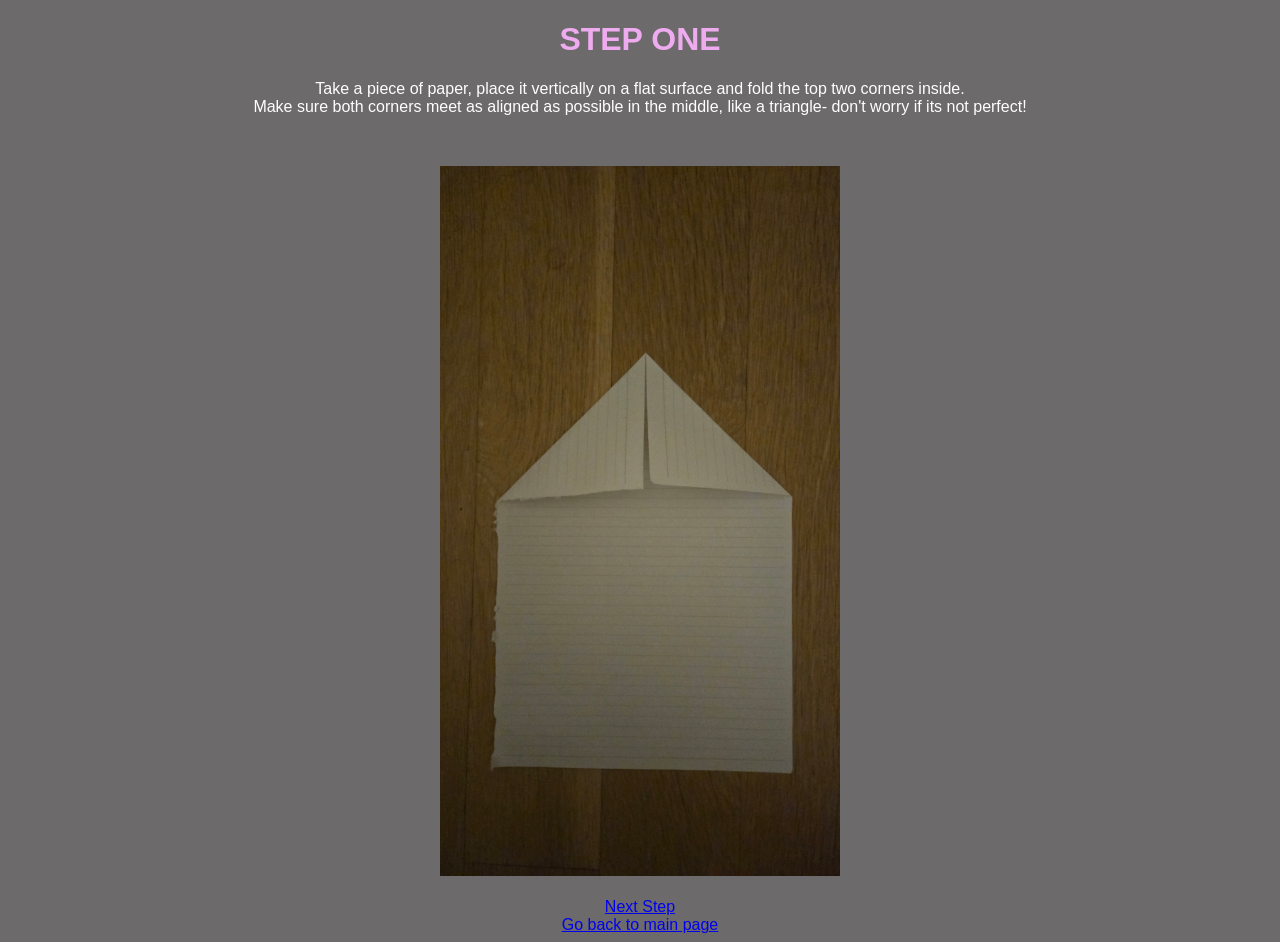
<file: step1.html>
<!DOCTYPE html>
<html lang="en">
<head>
    <meta charset="UTF-8">
    <meta name="viewport" content="width=device-width, initial-scale=1.0">
    <title>Document</title>
    <link rel="stylesheet" href="main.css">
</head>
<body>
    <h1 id="firststep"> STEP ONE </h1> 
    Take a piece of paper, place it vertically on a flat surface and fold the top two corners inside. <br>
    Make sure both corners meet as aligned as possible in the middle, like a triangle- don't worry if its not perfect! <br>

    <img style="width: 400px;" src="1.jpg" id="firstimage"> <br> <br>

    <a href="step2.html">Next Step</a> <br>
    <a href="index.html">Go back to main page</a>

</body>
</html>
</file>
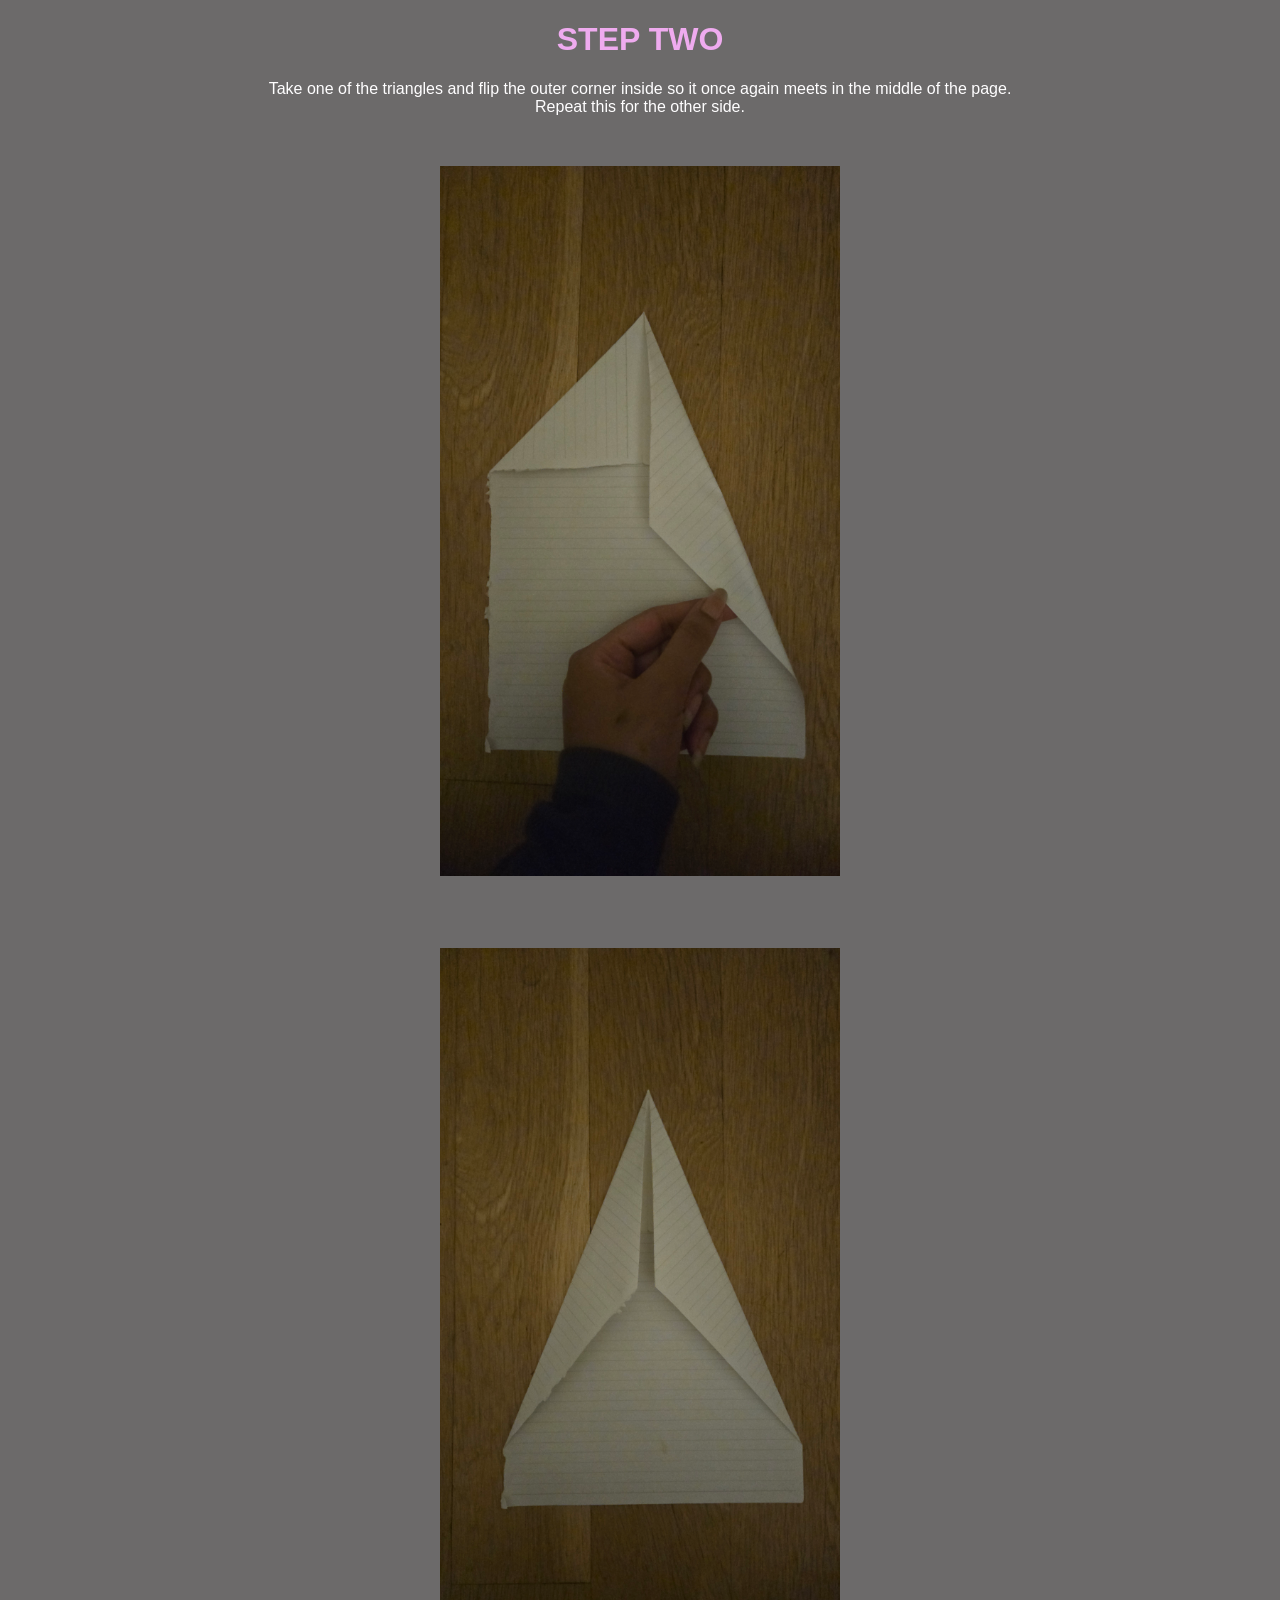
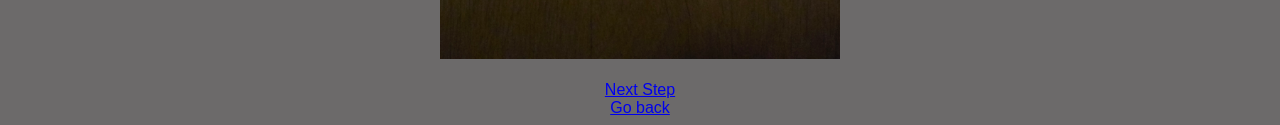
<file: step2.html>
<!DOCTYPE html>
<html lang="en">
<head>
    <meta charset="UTF-8">
    <meta name="viewport" content="width=device-width, initial-scale=1.0">
    <title>Document</title>
    <link rel="stylesheet" href="main.css">
</head>
<body>
    <h1 id="secondstep"> STEP TWO </h1> 
    Take one of the triangles and flip the outer corner inside so it once again meets in the middle of the page. <br>
   Repeat this for the other side. <br>

    <img style="width: 400px;"src="2.jpg" id="secondimage"> <br> <br>
     <img style="width: 400px;"src="3.jpg" id="secondimagept2"> <br> <br>

    <a href="step3.html">Next Step</a> <br>
    <a href="step1.html">Go back</a>

</body>
</html>
</file>
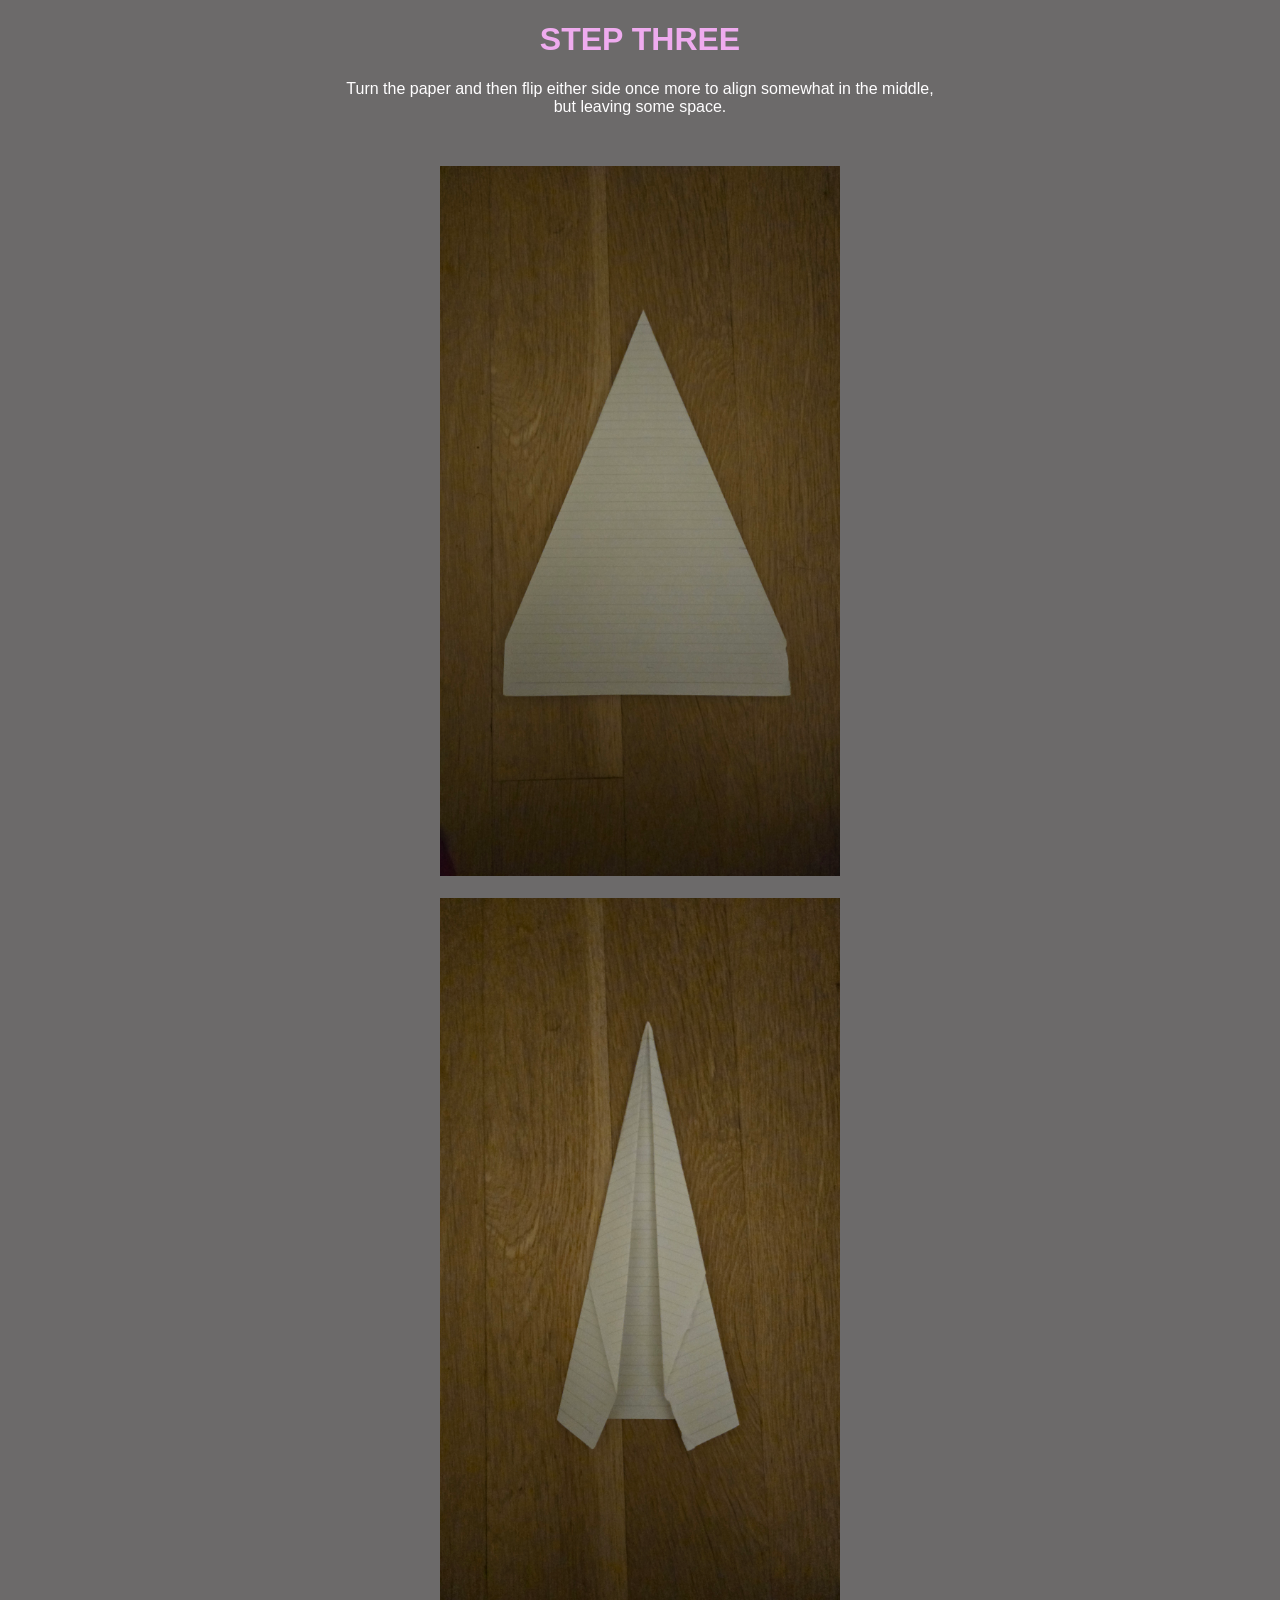
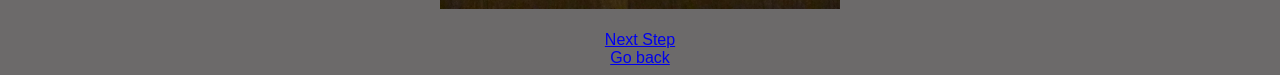
<file: step3.html>
<!DOCTYPE html>
<html lang="en">
<head>
    <meta charset="UTF-8">
    <meta name="viewport" content="width=device-width, initial-scale=1.0">
    <title>Document</title>
    <link rel="stylesheet" href="main.css">
</head>
<body>
    <h1 id="thirdstep"> STEP THREE </h1> 
    Turn the paper and then flip either side once more to align somewhat in the middle,<br> but leaving some space. <br>

    <img style="width: 400px;"src="4.jpg" id="thirdimage"> <br> <br>
     <img style="width: 400px;"src="5.jpg" id="thirdimagept2"> <br> <br>

    <a href="step4.html">Next Step</a> <br>
 <a href="step2.html">Go back</a>
</body>
</html>
</file>
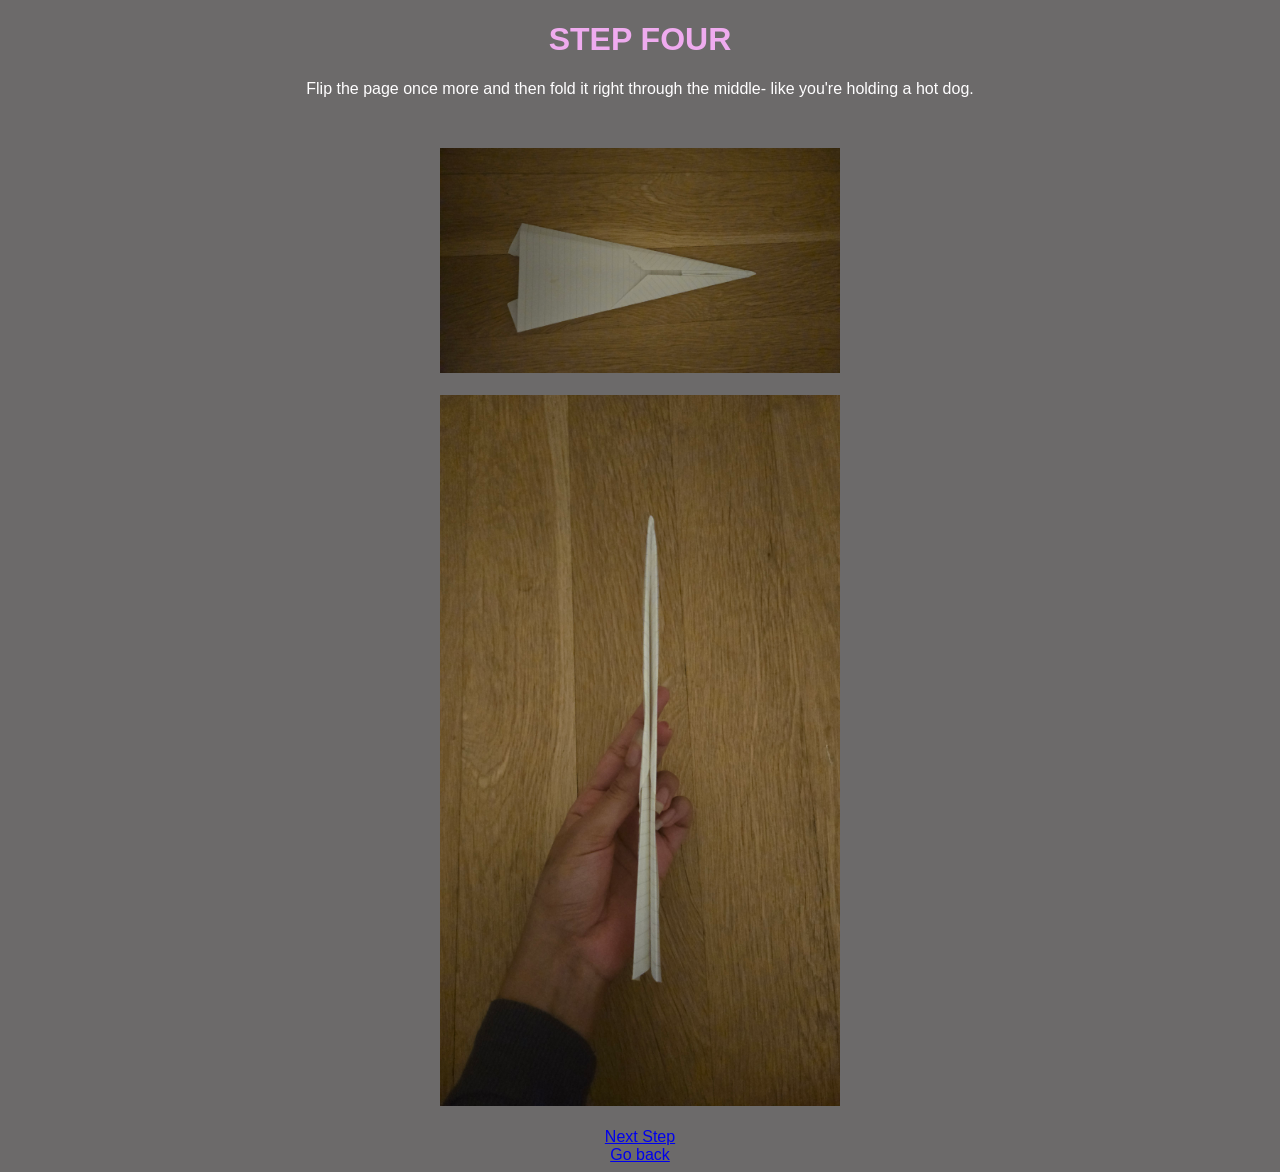
<file: step4.html>
<!DOCTYPE html>
<html lang="en">
<head>
    <meta charset="UTF-8">
    <meta name="viewport" content="width=device-width, initial-scale=1.0">
    <title>Document</title>
    <link rel="stylesheet" href="main.css">
</head>
<body>
    <h1 id="thirdstep"> STEP FOUR </h1> 
    Flip the page once more and then fold it right through the middle- like you're holding a hot dog. <br>

    <img style="width: 400px;"src="6.jpg" id="fourthimage"> <br> <br>
     <img style="width: 400px;"src="8.jpg" id="fourthimagept2"> <br> <br>

    <a href="step5.html">Next Step</a> <br>
 <a href="step3.html">Go back</a>
</body>
</html>
</file>
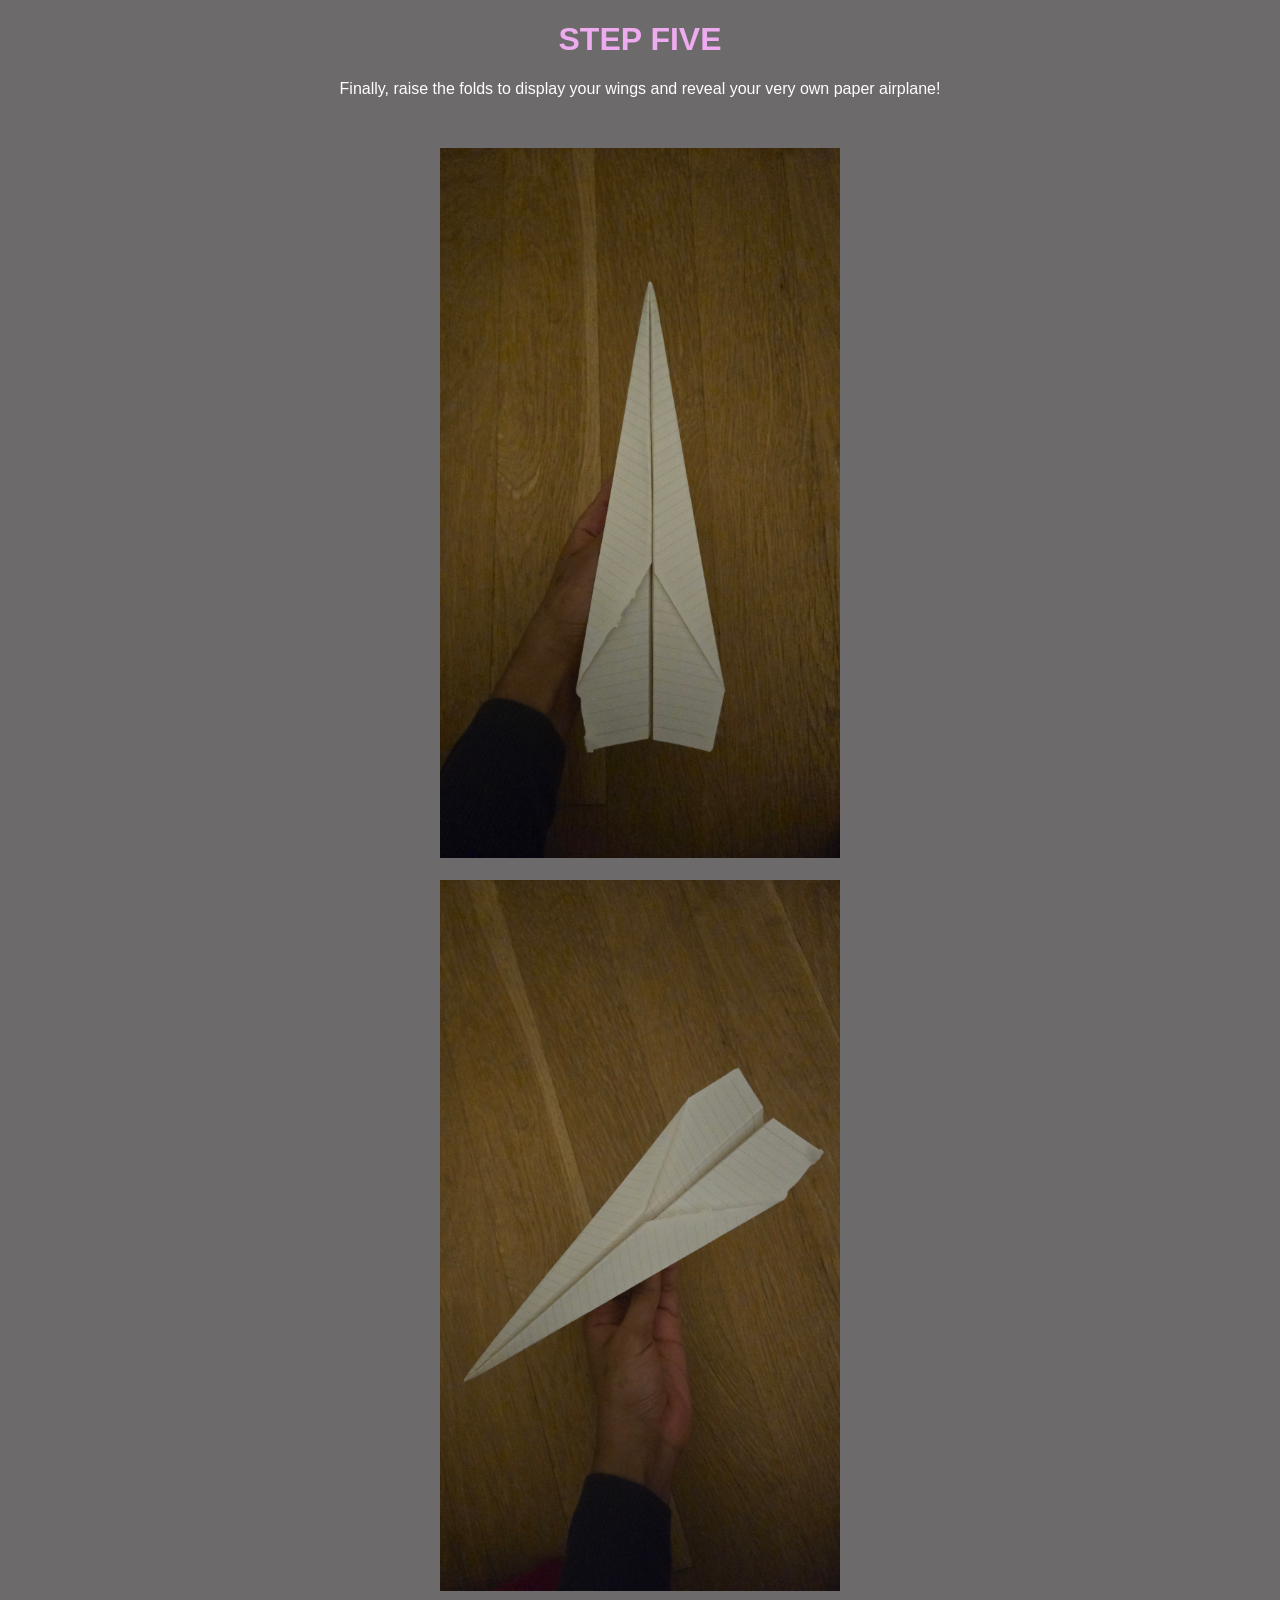
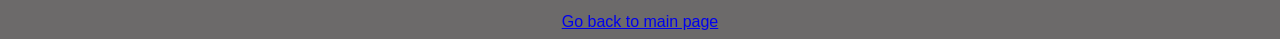
<file: step5.html>
<!DOCTYPE html>
<html lang="en">
<head>
    <meta charset="UTF-8">
    <meta name="viewport" content="width=device-width, initial-scale=1.0">
    <title>Document</title>
    <link rel="stylesheet" href="main.css">
</head>
<body>
    <h1 id="thirdstep"> STEP FIVE</h1> 
Finally, raise the folds to display your wings and reveal your very own paper airplane! <br>

    <img style="width: 400px;"src="9.jpg" id="fifthimage"> <br> <br>
     <img style="width: 400px;"src="10.jpg" id="fifthimagept2"> <br> <br>


 <a href="index.html">Go back to main page</a>
</body>
</html>
</file>
<file: main.css>
body {
    background-color: rgb(108, 106, 106);
    color: rgb(255, 254, 255);
    font-family: Helvetica, Arial, sans-serif;
    text-align: center;
}

h1 {
     font-family: Helvetica, Arial, sans-serif;
     text-align: center;
     color: rgb(255, 254, 255);
}

#fakewebsitename {
    color: rgb(176, 248, 59);
}

#getstarted {
    color: rgb(239, 171, 239);
    font-size: 23px;
    font-family: Helvetica, Arial, sans-serif;
    letter-spacing: -1px;
}




#firststep {
    color: rgb(239, 171, 239) ;
}
#firstimage {

    margin-top: 50px;
}

#secondstep {
    color: rgb(239, 171, 239) ;
}

#secondimage {

    margin-top: 50px;

}

#secondimagept2 {

margin-top: 50px;
}


#thirdstep {
    color: rgb(239, 171, 239) ;
}

#thirdimage {

    margin-top: 50px;
}


#fourthimage {
     margin-top: 50px;
}

#fifthimage {

    margin-top: 50px;
}
</file>
